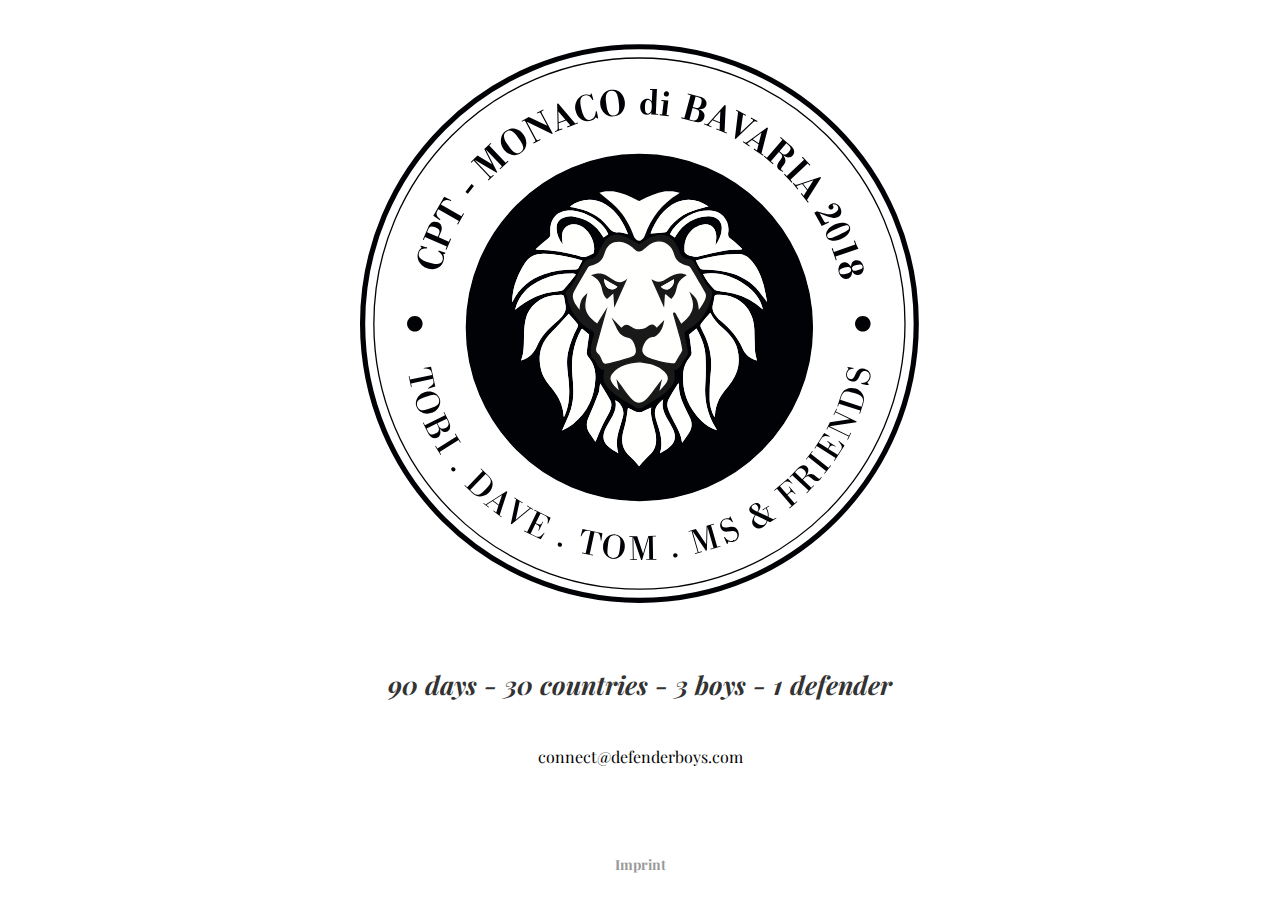
<file: static/index.html>
<!doctype html>
<html lang="en">
<head>
  <meta charset="utf-8">

  <title>Defenderboys CPT &mdash; Monaco di Bavaria 2018</title>
  <meta name="description" content="90 days, 30 countries, 3 boys, 1 defender">
  <meta name="author" content="Defenderboys">

  <link rel="stylesheet" href="assets/css/styles.css">
  <link rel="apple-touch-icon" sizes="180x180" href="/apple-touch-icon.png">
  <link rel="icon" type="image/png" sizes="32x32" href="/favicon-32x32.png">
  <link rel="icon" type="image/png" sizes="16x16" href="/favicon-16x16.png">
  <link rel="manifest" href="/manifest.json">
  <link rel="mask-icon" href="/safari-pinned-tab.svg" color="#5bbad5">
  <meta name="theme-color" content="#ffffff">


  <!--[if lt IE 9]>
    <script src="https://cdnjs.cloudflare.com/ajax/libs/html5shiv/3.7.3/html5shiv.js"></script>
  <![endif]-->
</head>

<body>
  <div id="content">
    <div class="logo-wrapper">
      <h1 class="hidden">From Cape Town to Munich with a Land Rover Defender in 2018</h1>
      <img src="assets/img/defenderboys_logo.svg" alt="Defenderboys. Cape Town to Monaco di Bavaria 2018. Tobi, Dave, Tom, Martin and friends.">
    </div>
    <header>
      <h2>90 days &dash; 30 countries &dash; 3 boys &dash; 1 defender</h2>
      <p>connect&commat;defenderboys.com</p>
    </header>
    <footer>
      <a href="imprint.html" title="Imprint">Imprint</a>
    </footer>
  </div>
</body>
</html>
</file>
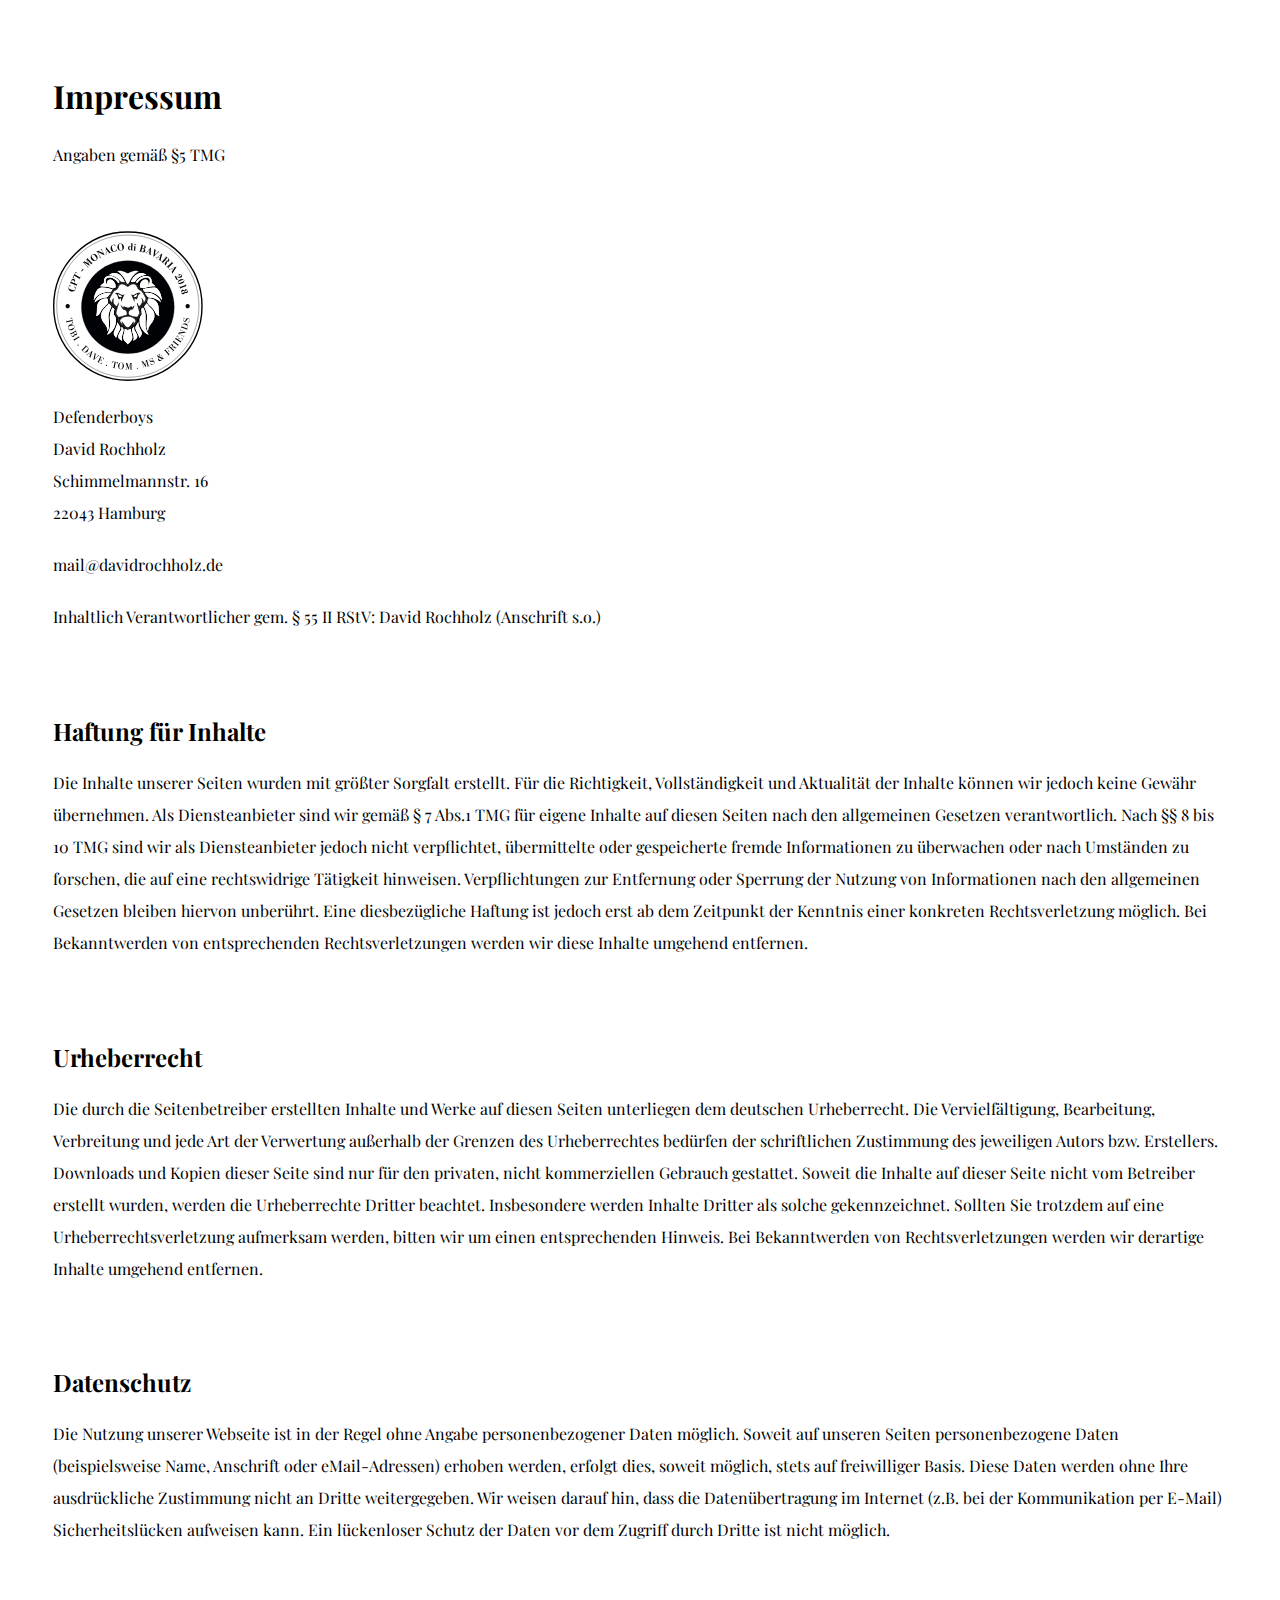
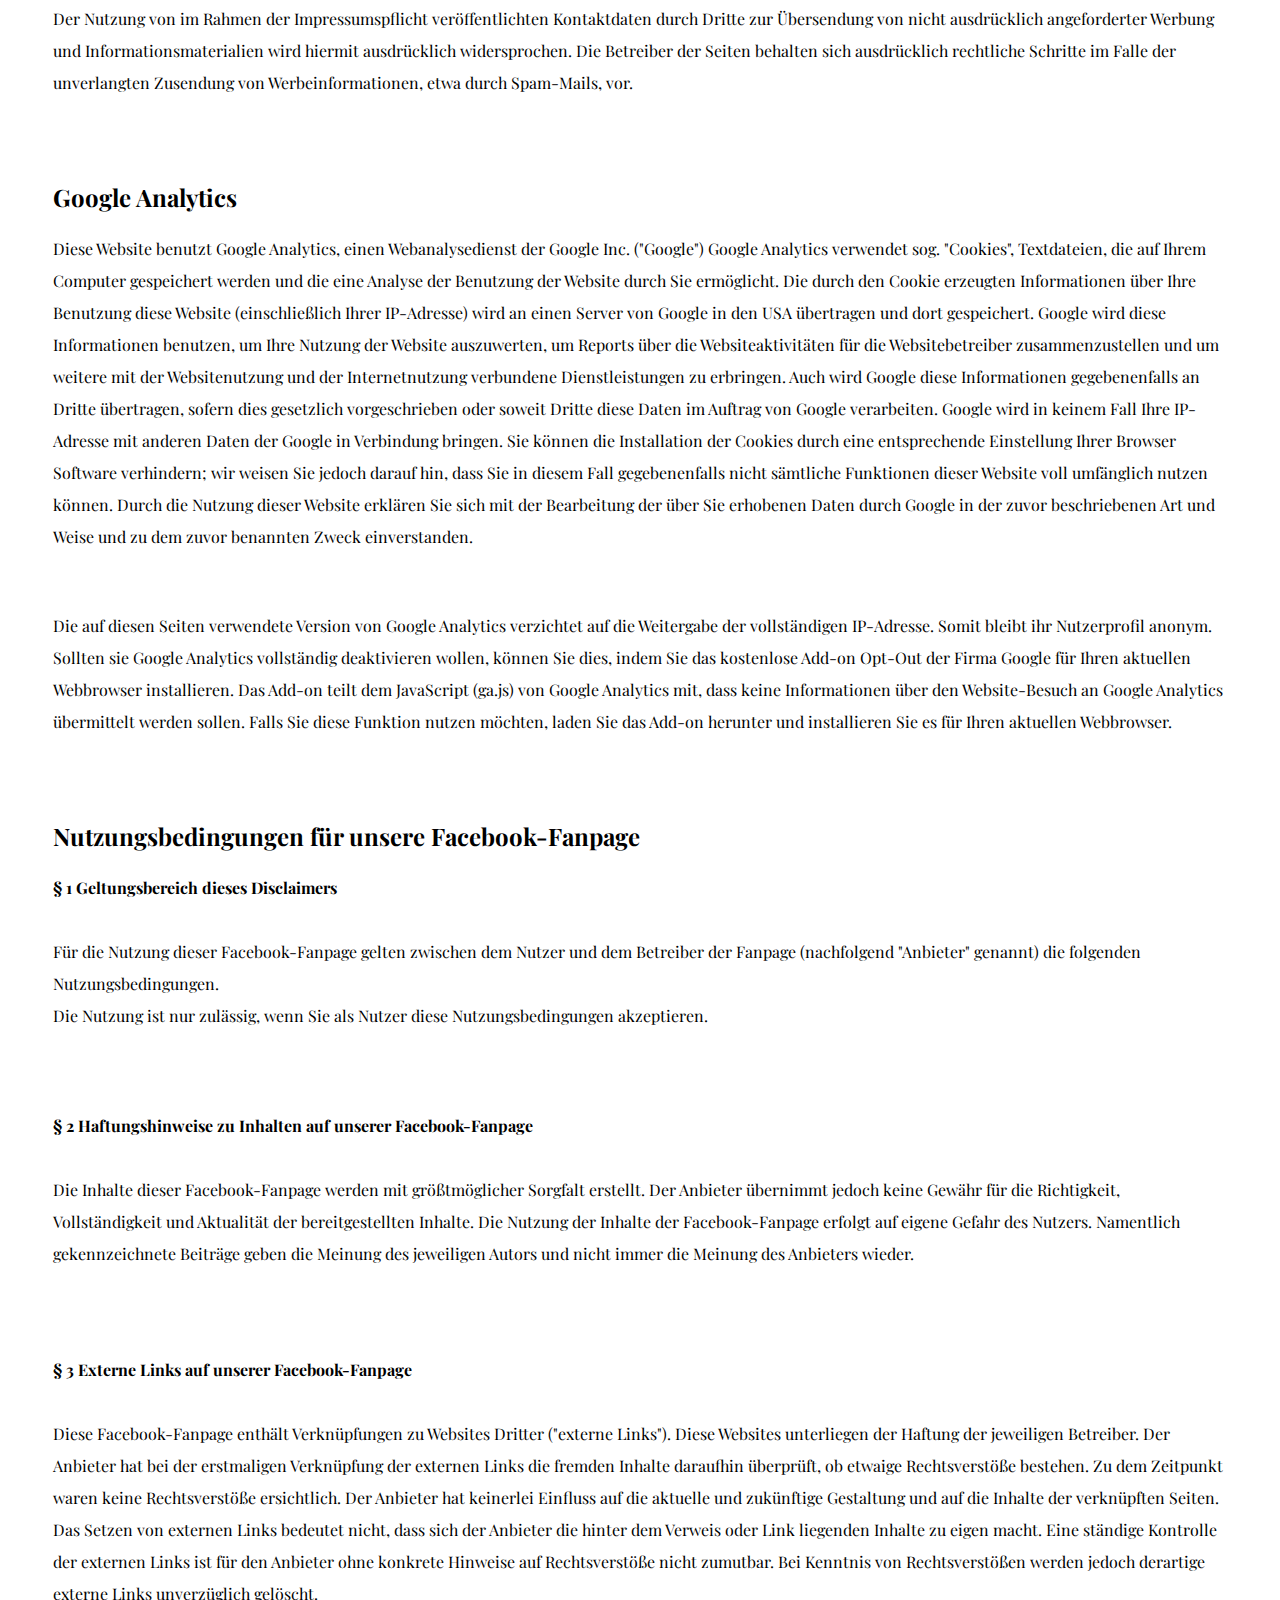
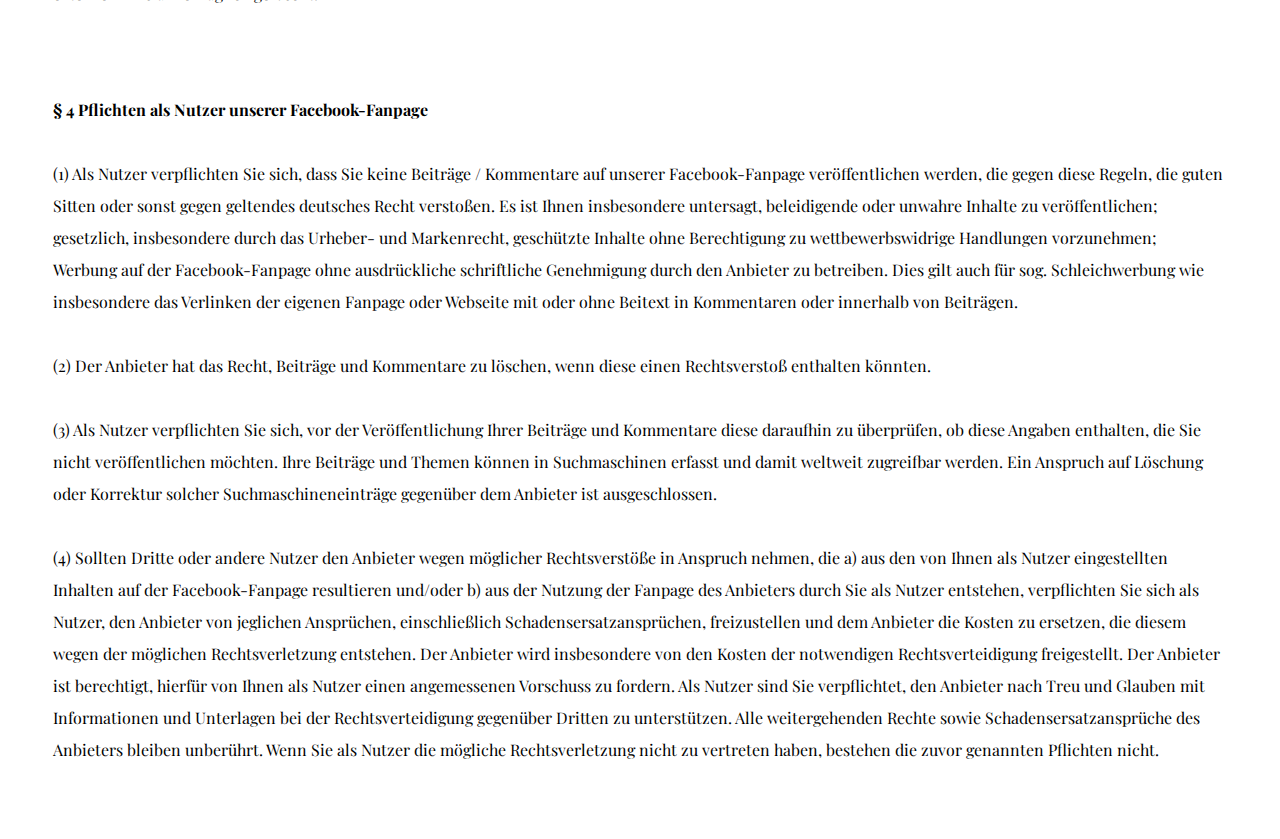
<file: static/imprint.html>
<!doctype html>
<html lang="en">
<head>
  <meta charset="utf-8">

  <title>Defenderboys CPT &mdash; Monaco di Bavaria 2018 | Imprint</title>
  <meta name="description" content="90 days, 30 countries, 3 boys, 1 defender">
  <meta name="author" content="Defenderboys">

  <link rel="stylesheet" href="assets/css/styles.css">
  <link rel="apple-touch-icon" sizes="180x180" href="/apple-touch-icon.png">
  <link rel="icon" type="image/png" sizes="32x32" href="/favicon-32x32.png">
  <link rel="icon" type="image/png" sizes="16x16" href="/favicon-16x16.png">
  <link rel="manifest" href="/manifest.json">
  <link rel="mask-icon" href="/safari-pinned-tab.svg" color="#5bbad5">
  <meta name="theme-color" content="#ffffff">


  <!--[if lt IE 9]>
    <script src="https://cdnjs.cloudflare.com/ajax/libs/html5shiv/3.7.3/html5shiv.js"></script>
  <![endif]-->
</head>

<body>
  <article id="imprint">
    <header>
      <h1>Impressum</h1>
      <p>Angaben gemäß §5 TMG</p>
    </header>
    <div class="imprint-address">
      <div class="imprint-logo-wrapper">
        <img src="assets/img/defenderboys_logo.svg" alt="Defenderboys. Cape Town to Monaco di Bavaria 2018. Tobi, Dave, Tom, Martin and friends.">
      </div>
      <p>
        Defenderboys <br />
        David Rochholz <br />
        Schimmelmannstr. 16 <br />
        22043 Hamburg <br />
      </p>
      <p>
        mail&commat;davidrochholz.de
      </p>
      <p>
        Inhaltlich Verantwortlicher gem. § 55 II RStV: David Rochholz (Anschrift s.o.)
      </p>
    </div>
    <br />
    <br />
    <h2>Haftung f&uuml;r Inhalte</h2>
    <p>Die Inhalte unserer Seiten wurden mit größter Sorgfalt erstellt. Für die Richtigkeit, Vollständigkeit und Aktualität der Inhalte können wir jedoch keine Gewähr übernehmen. Als Diensteanbieter sind wir gemäß § 7 Abs.1 TMG für eigene Inhalte auf diesen Seiten nach den allgemeinen Gesetzen verantwortlich. Nach §§ 8 bis 10 TMG sind wir als Diensteanbieter jedoch nicht verpflichtet, übermittelte oder gespeicherte fremde Informationen zu überwachen oder nach Umständen zu forschen, die auf eine rechtswidrige Tätigkeit hinweisen. Verpflichtungen zur Entfernung oder Sperrung der Nutzung von Informationen nach den allgemeinen Gesetzen bleiben hiervon unberührt. Eine diesbezügliche Haftung ist jedoch erst ab dem Zeitpunkt der Kenntnis einer konkreten Rechtsverletzung möglich. Bei Bekanntwerden von entsprechenden Rechtsverletzungen werden wir diese Inhalte umgehend entfernen.</p>
    <br />
    <br />
    <h2>Urheberrecht</h2>
    <p>Die durch die Seitenbetreiber erstellten Inhalte und Werke auf diesen Seiten unterliegen dem deutschen Urheberrecht. Die Vervielfältigung, Bearbeitung, Verbreitung und jede Art der Verwertung außerhalb der Grenzen des Urheberrechtes bedürfen der schriftlichen Zustimmung des jeweiligen Autors bzw. Erstellers. Downloads und Kopien dieser Seite sind nur für den privaten, nicht kommerziellen Gebrauch gestattet. Soweit die Inhalte auf dieser Seite nicht vom Betreiber erstellt wurden, werden die Urheberrechte Dritter beachtet. Insbesondere werden Inhalte Dritter als solche gekennzeichnet. Sollten Sie trotzdem auf eine Urheberrechtsverletzung aufmerksam werden, bitten wir um einen entsprechenden Hinweis. Bei Bekanntwerden von Rechtsverletzungen werden wir derartige Inhalte umgehend entfernen.</p>
    <br />
    <br />
    <h2>Datenschutz</h2>
    <p>Die Nutzung unserer Webseite ist in der Regel ohne Angabe personenbezogener Daten möglich. Soweit auf unseren Seiten personenbezogene Daten (beispielsweise Name, Anschrift oder eMail-Adressen) erhoben werden, erfolgt dies, soweit möglich, stets auf freiwilliger Basis. Diese Daten werden ohne Ihre ausdrückliche Zustimmung nicht an Dritte weitergegeben.
      Wir weisen darauf hin, dass die Datenübertragung im Internet (z.B. bei der Kommunikation per E-Mail) Sicherheitslücken aufweisen kann. Ein lückenloser Schutz der Daten vor dem Zugriff durch Dritte ist nicht möglich.</p>
    <br />
    <p>Der Nutzung von im Rahmen der Impressumspflicht veröffentlichten Kontaktdaten durch Dritte zur Übersendung von nicht ausdrücklich angeforderter Werbung und Informationsmaterialien wird hiermit ausdrücklich widersprochen. Die Betreiber der Seiten behalten sich ausdrücklich rechtliche Schritte im Falle der unverlangten Zusendung von Werbeinformationen, etwa durch Spam-Mails, vor.</p>
    <br />
    <br />
    <h2>Google Analytics</h2>
    <p>Diese Website benutzt Google Analytics, einen Webanalysedienst der Google Inc. ("Google") Google Analytics verwendet sog. "Cookies", Textdateien, die auf Ihrem Computer gespeichert werden und die eine Analyse der Benutzung der Website durch Sie ermöglicht. Die durch den Cookie erzeugten Informationen über Ihre Benutzung diese Website (einschließlich Ihrer IP-Adresse) wird an einen Server von Google in den USA übertragen und dort gespeichert. Google wird diese Informationen benutzen, um Ihre Nutzung der Website auszuwerten, um Reports über die Websiteaktivitäten für die Websitebetreiber zusammenzustellen und um weitere mit der Websitenutzung und der Internetnutzung verbundene Dienstleistungen zu erbringen. Auch wird Google diese Informationen gegebenenfalls an Dritte übertragen, sofern dies gesetzlich vorgeschrieben oder soweit Dritte diese Daten im Auftrag von Google verarbeiten. Google wird in keinem Fall Ihre IP-Adresse mit anderen Daten der Google in Verbindung bringen. Sie können die Installation der Cookies durch eine entsprechende Einstellung Ihrer Browser Software verhindern; wir weisen Sie jedoch darauf hin, dass Sie in diesem Fall gegebenenfalls nicht sämtliche Funktionen dieser Website voll umfänglich nutzen können. Durch die Nutzung dieser Website erklären Sie sich mit der Bearbeitung der über Sie erhobenen Daten durch Google in der zuvor beschriebenen Art und Weise und zu dem zuvor benannten Zweck einverstanden.</p>
    <br />
    <p>Die auf diesen Seiten verwendete Version von Google Analytics verzichtet auf die Weitergabe der vollständigen IP-Adresse. Somit bleibt ihr Nutzerprofil anonym. Sollten sie Google Analytics vollständig deaktivieren wollen, können Sie dies, indem Sie das kostenlose Add-on Opt-Out der Firma Google für Ihren aktuellen Webbrowser installieren. Das Add-on teilt dem JavaScript (ga.js) von Google Analytics mit, dass keine Informationen über den Website-Besuch an Google Analytics übermittelt werden sollen. Falls Sie diese Funktion nutzen möchten, laden Sie das Add-on herunter und installieren Sie es für Ihren aktuellen Webbrowser.</p>
    <br />
    <br />
    <h2>Nutzungsbedingungen für unsere Facebook-Fanpage</h2>
    <p>
      <b>§ 1 Geltungsbereich dieses Disclaimers</b>
      <br />
      <br />
      Für die Nutzung dieser Facebook-Fanpage gelten zwischen dem Nutzer und dem Betreiber der Fanpage (nachfolgend "Anbieter" genannt) die folgenden Nutzungsbedingungen.
      <br />
      Die Nutzung ist nur zulässig, wenn Sie als Nutzer diese Nutzungsbedingungen akzeptieren.
    </p>
    <br />
    <br />
    <p>
      <b>§ 2 Haftungshinweise zu Inhalten auf unserer Facebook-Fanpage</b>
      <br />
      <br />
      Die Inhalte dieser Facebook-Fanpage werden mit größtmöglicher Sorgfalt erstellt. Der Anbieter übernimmt jedoch keine Gewähr für die Richtigkeit, Vollständigkeit und Aktualität der bereitgestellten Inhalte. Die Nutzung der Inhalte der Facebook-Fanpage erfolgt auf eigene Gefahr des Nutzers. Namentlich gekennzeichnete Beiträge geben die Meinung des jeweiligen Autors und nicht immer die Meinung des Anbieters wieder.
    </p>
    <p>
      <br />
      <br />
      <b>§ 3 Externe Links auf unserer Facebook-Fanpage</b>
      <br />
      <br />
      Diese Facebook-Fanpage enthält Verknüpfungen zu Websites Dritter ("externe Links"). Diese Websites unterliegen der Haftung der jeweiligen Betreiber. Der Anbieter hat bei der erstmaligen Verknüpfung der externen Links die fremden Inhalte daraufhin überprüft, ob etwaige Rechtsverstöße bestehen. Zu dem Zeitpunkt waren keine Rechtsverstöße ersichtlich. Der Anbieter hat keinerlei Einfluss auf die aktuelle und zukünftige Gestaltung und auf die Inhalte der verknüpften Seiten. Das Setzen von externen Links bedeutet nicht, dass sich der Anbieter die hinter dem Verweis oder Link liegenden Inhalte zu eigen macht. Eine ständige Kontrolle der externen Links ist für den Anbieter ohne konkrete Hinweise auf Rechtsverstöße nicht zumutbar. Bei Kenntnis von Rechtsverstößen werden jedoch derartige externe Links unverzüglich gelöscht.
    </p>
    <p>
      <br />
      <br />
      <b>§ 4 Pflichten als Nutzer unserer Facebook-Fanpage</b>
      <br />
      <br />
      (1) Als Nutzer verpflichten Sie sich, dass Sie keine Beiträge / Kommentare auf unserer Facebook-Fanpage veröffentlichen werden, die gegen diese Regeln, die guten Sitten oder sonst gegen geltendes deutsches Recht verstoßen. Es ist Ihnen insbesondere untersagt, beleidigende oder unwahre Inhalte zu veröffentlichen; gesetzlich, insbesondere durch das Urheber- und Markenrecht, geschützte Inhalte ohne Berechtigung zu wettbewerbswidrige Handlungen vorzunehmen;
      <br />
      Werbung auf der Facebook-Fanpage ohne ausdrückliche schriftliche Genehmigung durch den Anbieter zu betreiben. Dies gilt auch für sog. Schleichwerbung wie insbesondere das Verlinken der eigenen Fanpage oder Webseite mit oder ohne Beitext in Kommentaren oder innerhalb von Beiträgen.
      <br />
      <br />
      (2) Der Anbieter hat das Recht, Beiträge und Kommentare zu löschen, wenn diese einen Rechtsverstoß enthalten könnten.
      <br />
      <br />
      (3) Als Nutzer verpflichten Sie sich, vor der Veröffentlichung Ihrer Beiträge und Kommentare diese daraufhin zu überprüfen, ob diese Angaben enthalten, die Sie nicht veröffentlichen möchten. Ihre Beiträge und Themen können in Suchmaschinen erfasst und damit weltweit zugreifbar werden. Ein Anspruch auf Löschung oder Korrektur solcher Suchmaschineneinträge gegenüber dem Anbieter ist ausgeschlossen.
      <br />
      <br />
      (4) Sollten Dritte oder andere Nutzer den Anbieter wegen möglicher Rechtsverstöße in Anspruch nehmen, die a) aus den von Ihnen als Nutzer eingestellten Inhalten auf der Facebook-Fanpage resultieren und/oder b) aus der Nutzung der Fanpage des Anbieters durch Sie als Nutzer entstehen, verpflichten Sie sich als Nutzer, den Anbieter von jeglichen Ansprüchen, einschließlich Schadensersatzansprüchen, freizustellen und dem Anbieter die Kosten zu ersetzen, die diesem wegen der möglichen Rechtsverletzung entstehen. Der Anbieter wird insbesondere von den Kosten der notwendigen Rechtsverteidigung freigestellt. Der Anbieter ist berechtigt, hierfür von Ihnen als Nutzer einen angemessenen Vorschuss zu fordern. Als Nutzer sind Sie verpflichtet, den Anbieter nach Treu und Glauben mit Informationen und Unterlagen bei der Rechtsverteidigung gegenüber Dritten zu unterstützen. Alle weitergehenden Rechte sowie Schadensersatzansprüche des Anbieters bleiben unberührt. Wenn Sie als Nutzer die mögliche Rechtsverletzung nicht zu vertreten haben, bestehen die zuvor genannten Pflichten nicht.
    </p>
  </article>
</body>
</html>
</file>
<file: static/assets/css/styles.css>
@import url('https://fonts.googleapis.com/css?family=Playfair+Display:400,400i,700,700i');

* {
    font-family: "Playfair Display", serif;
}

#content {
    text-align: center;
}

.hidden {
    display: block;
    height: 0;
    width: 0;
    visibility: hidden;
}

.logo-wrapper {
    margin-left: auto;
    margin-right: auto;
    width: 80%;
    max-width: 560px;
}

.logo-wrapper img {
    width: 100%;
}

.logo-wrapper, header {
    margin-bottom: 60px;
}

header h2 {
    font-size: 1.6rem;
    font-weight: 700;
    font-style: italic;
    margin-bottom: 40px;
    color: #333;
}

footer {
    margin-top: 80px;
}

footer a {
    text-decoration: none;
    font-size: 0.875rem;
    font-weight: 700;
    color: #999;
}

.imprint-logo-wrapper {
    max-width: 150px;
}

.imprint-logo-wrapper img {
    width: 100%;
}

p {
    margin-bottom: 20px;
    line-height: 200%;
}

#imprint {
    padding: 45px;
}

@media only screen and (max-width: 500px) {
    header h2 {
        font-size: 1.2rem;
    }
}
</file>
